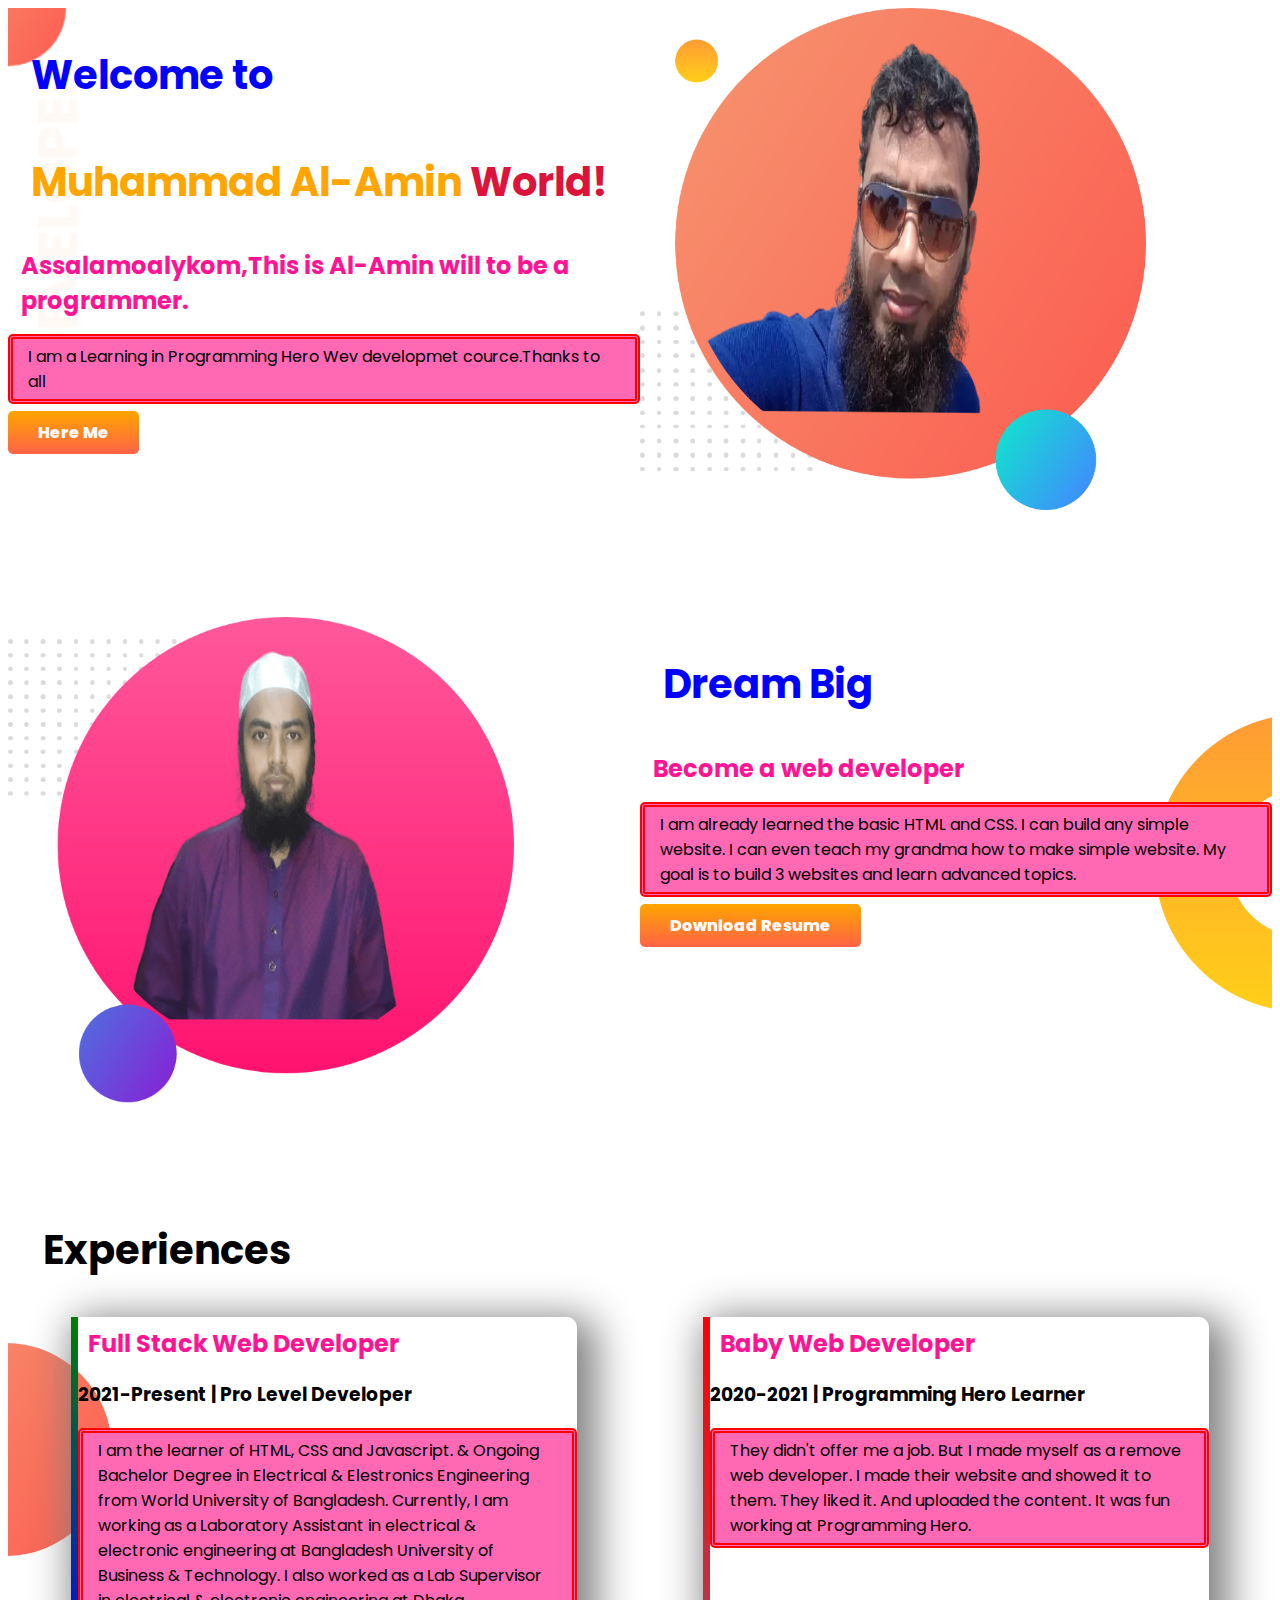
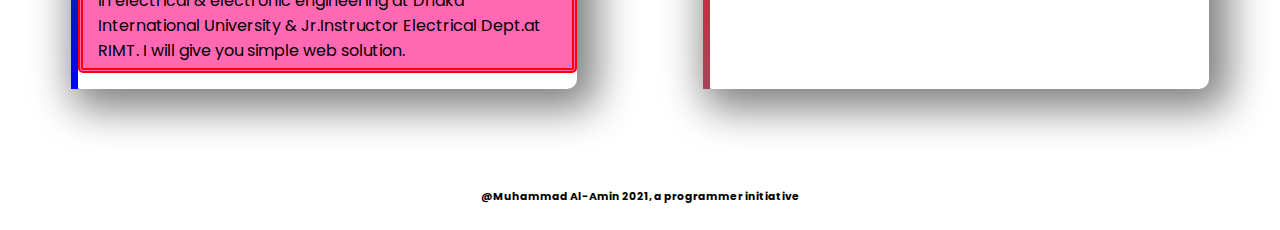
<file: index.html>
<!DOCTYPE html>
<html lang="en">

<head>
    <meta charset="UTF-8">
    <meta http-equiv="X-UA-Compatible" content="IE=edge">
    <meta name="viewport" content="width=device-width, initial-scale=1.0">
    <title>developer protfolio1</title>
    <link rel="preconnect" href="https://fonts.googleapis.com">
    <link rel="preconnect" href="https://fonts.gstatic.com" crossorigin>
    <link href="https://fonts.googleapis.com/css2?family=Poppins&display=swap" rel="stylesheet">
    <link rel="stylesheet" href="style.css">
</head>

<body>
    <section class="top-banner flexible-container">
        <div class="half-width">
            <h1 class="colar-blue">Welcome to </h1>
            <h1> <span class="orange-colar">Muhammad Al-Amin</span> <span class="colar-crimson">World!</span> </h1>
            <h2> Assalamoalykom,This is Al-Amin will to be a programmer.</h2>
            <p>
                I am a Learning in Programming Hero Wev developmet cource.Thanks to all

            </p>
            <a class="link-button" target="blank" href="file:///C:/projects/developer-portfolio/index.html">Here Me</a>
        </div>
        <div class="half-width">
            <img src="images/AlAmin.png" alt="">
        </div>

    </section>
    <section class="dream-big flexible-container">
        <div class="half-width">
            <img src="my-bg2 (1).png" alt="">
        </div>
        <div class="half-width">
            <h1 class="colar-blue">Dream Big</h1>
            <h2>Become a web developer</h2>

            <p>I am already learned the basic HTML and CSS. I can build any simple website. I can even teach my grandma
                how
                to
                make simple website. My goal is to build 3 websites and learn advanced topics.</p>
            <a class="link-button" target="blank" href="download">Download Resume</a>

        </div>
    </section>
    <section class="experiences-aria">
        <h1>Experiences</h1>
        <div class="flexible-container">
            <div id="full-Stack-exp" class="experience-item">
                <h2>Full Stack Web Developer</h2>
                <h3>2021-Present | Pro Level Developer</h3>
                <p> I am the learner of HTML, CSS and Javascript. & Ongoing Bachelor Degree in Electrical &
                    Elestronics Engineering from World University of Bangladesh. Currently, I am working as a Laboratory
                    Assistant in electrical & electronic engineering at Bangladesh University of Business & Technology.
                    I
                    also worked as a Lab Supervisor in electrical & electronic engineering at Dhaka International
                    University
                    & Jr.Instructor Electrical Dept.at RIMT. I will give you simple web solution.</p>

            </div>
            <div id="wev-dev-exp" class="experience-item">
                <h2> Baby Web Developer</h1>
                    <h3>2020-2021 | Programming Hero Learner
                    </h3>
                    <p> They didn't offer me a job. But I made myself as a remove web developer. I made their website
                        and
                        showed it to them. They liked it. And uploaded the content. It was fun working at Programming
                        Hero.

                    </p>
            </div>
        </div>
    </section>
    <footer>
        <h6>
            @Muhammad Al-Amin 2021, a programmer initiative
        </h6>
    </footer>
</body>

</html>
</file>
<file: style.css>
body{
    font-family: 'Poppins', sans-serif;
}
h1{

    font-size: 40px;
    margin-left: 2%;
    padding:10px 10px;
}
.orange-colar{
    color:orange
}
.colar-blue{
    color: blue;
}
.colar-crimson{
    color:crimson;
}
h2{
    color: deeppink;
    margin: 2%;
}
 .flexible-container{
    display: flex;
    margin-bottom: 100px;
    }

.half-width{
        width:50%;
    
    }
.half-width img{
      width: 80%;
    }
.experiences-aria{
    background-image: url(images/exp-bg.png);
    background-repeat: no-repeat;
    background-position: left;
}
.experience-item{
    box-shadow: 10px 10px 40px 10px gray;
    margin-left: 5%;
    margin-right: 5%;
    width: 40%;
    border-radius:10px;

}
p{
    background-color: hotpink;
    border: 5px double red;
    padding: 5px 15px;
    border-radius: 5px;

    
}
.link-button{
    text-decoration: none;
    background-image:linear-gradient(orange, tomato);
    padding: 10px 30px;
    font-weight: 800;
    border-radius: 5px;
    color: snow;

}

.top-banner{
    background-image:url(images/top-banner.png);
    background-repeat: no-repeat;
}
.dream-big{
    background-image: url(images/dream-bg.png);
    background-repeat:no-repeat ;
    background-position: right;

}
#full-Stack-exp{
   border-left: 7px solid;
   border-image:linear-gradient(green,blue);
   border-image-slice: 1;
   border-radius:10px;

}
#wev-dev-exp{
   border-left: 7px solid;
   border-image:linear-gradient(red,rgb(167, 69, 88));
   border-image-slice: 1;
   border:image-radious 10px;

}
footer h6{
    text-align: center;
    
}
</file>
